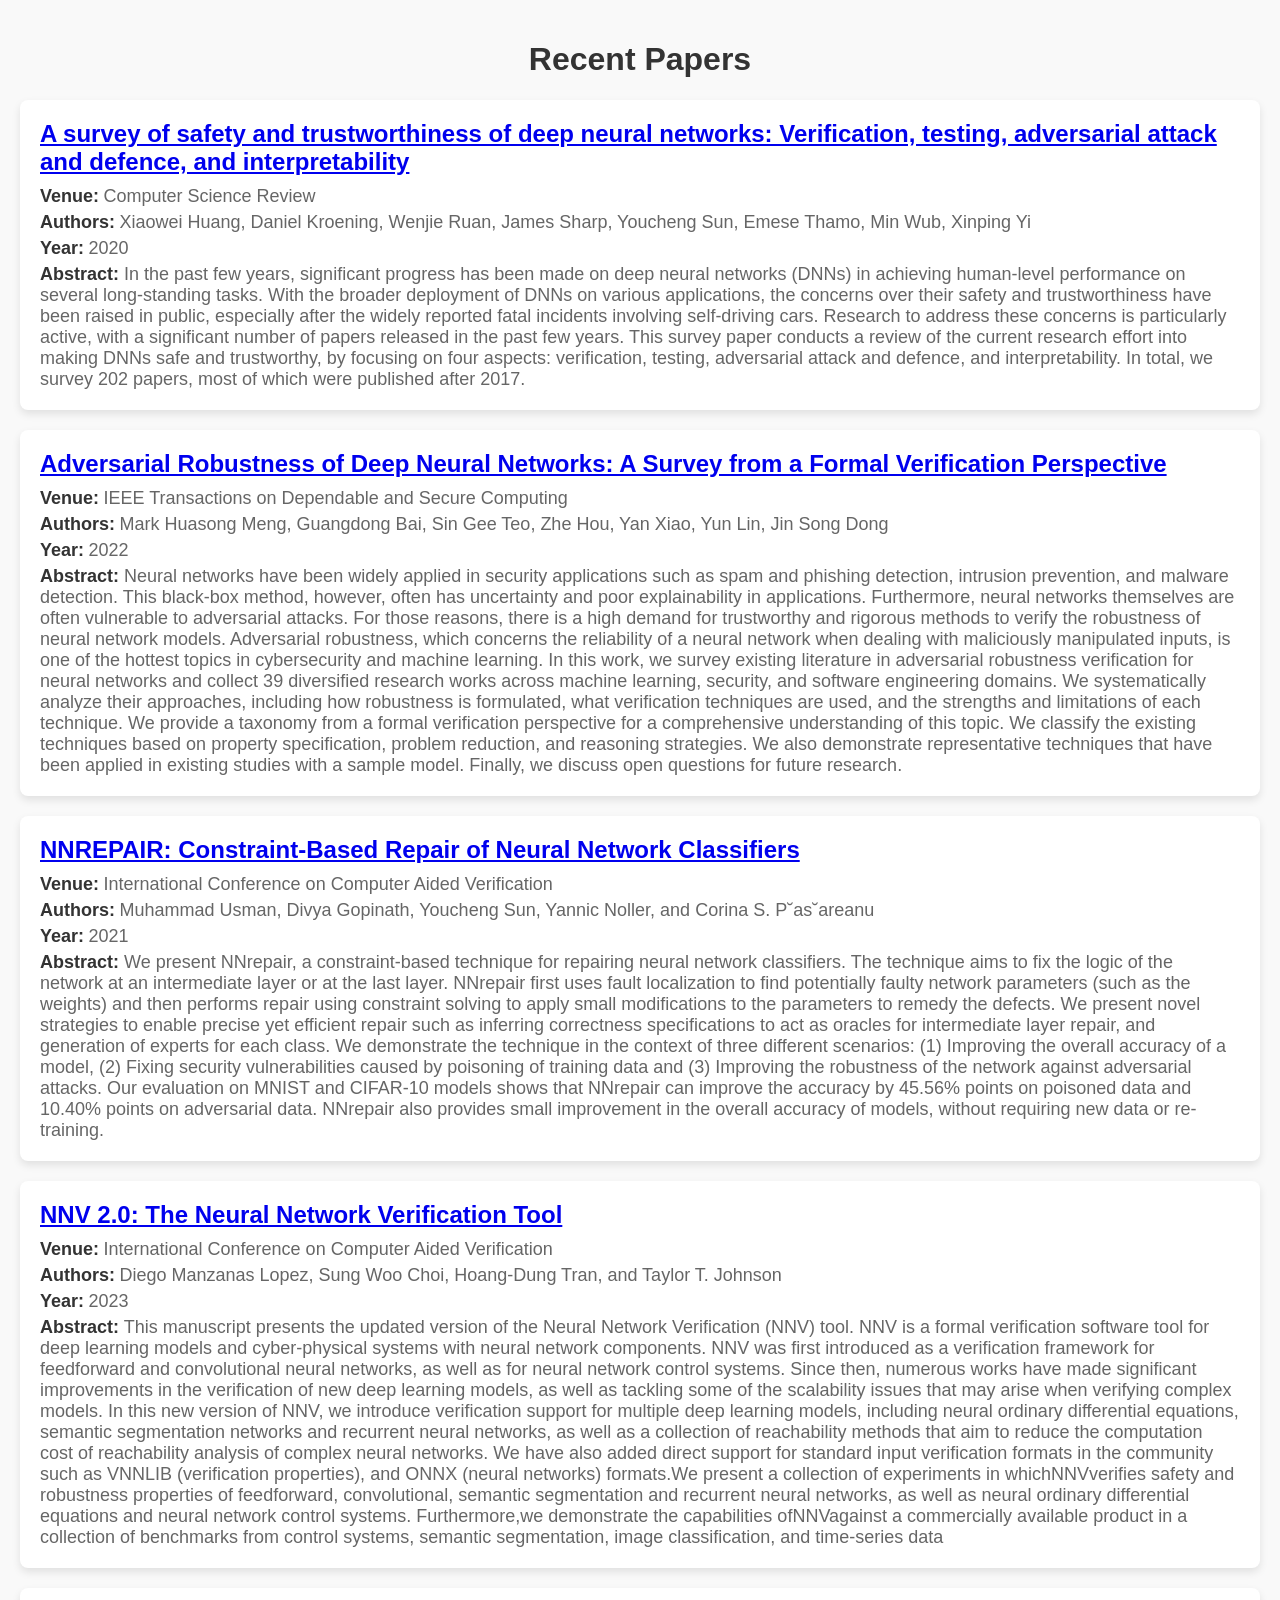
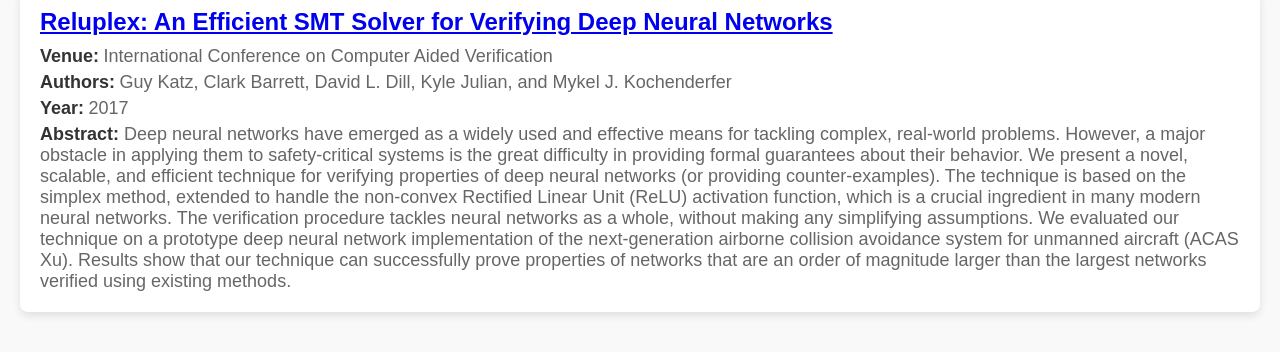
<file: fpv.html>
<!DOCTYPE html>
<html lang="en">
<head>
<meta charset="UTF-8">
<meta name="viewport" content="width=device-width, initial-scale=1.0">
<title>Recent Papers</title>
<style>
    body {
        font-family: Arial, sans-serif;
        margin: 0;
        padding: 20px;
        background-color: #f9f9f9;
    }
    h1 {
        text-align: center;
        color: #333;
    }
    .publication {
        background-color: #fff;
        border-radius: 8px;
        padding: 20px;
        margin-bottom: 20px;
        box-shadow: 0 4px 8px rgba(0,0,0,0.1);
    }
    .publication h2 {
        margin-top: 0;
        margin-bottom: 10px;
        color: #333;
    }
    .publication p {
        margin-top: 5px;
        margin-bottom: 5px;
        color: #666;
        font-size: 16px;
    }
    .publication p strong {
        font-weight: bold;
        color: #333;
        font-size: 18px; /* Adjusted font size for strong elements */
    }
    .publication p span {
        font-size: 18px; /* Adjusted font size for span elements */
    }
    .publication .abstract {
        font-size: 18px; /* Adjusted font size for abstract */
    }
    .publication p:last-child {
        margin-bottom: 0;
    }
</style>
</head>
<body>
<h1>Recent Papers</h1>
<div class="publication">
    <h2><a href="https://www.sciencedirect.com/science/article/pii/S1574013719302527" target="_blank">A survey of safety and trustworthiness of deep neural networks:
        Verification, testing, adversarial attack and defence, and
        interpretability</a></h2>
    <p><strong>Venue:</strong> <span style="font-size: 18px;">Computer Science Review</span></p>
    <p><strong>Authors:</strong> <span style="font-size: 18px;">Xiaowei Huang, Daniel Kroening, Wenjie Ruan, James Sharp, Youcheng Sun,
        Emese Thamo, Min Wub, Xinping Yi</span></p>
    <p><strong>Year:</strong> <span style="font-size: 18px;">2020</span></p>
    <p class="abstract"><strong>Abstract:</strong> In the past few years, significant progress has been made on deep neural networks (DNNs) in achieving
        human-level performance on several long-standing tasks. With the broader deployment of DNNs on
        various applications, the concerns over their safety and trustworthiness have been raised in public,
        especially after the widely reported fatal incidents involving self-driving cars. Research to address these
        concerns is particularly active, with a significant number of papers released in the past few years. This
        survey paper conducts a review of the current research effort into making DNNs safe and trustworthy,
        by focusing on four aspects: verification, testing, adversarial attack and defence, and interpretability.
        In total, we survey 202 papers, most of which were published after 2017.</p>
</div>

<div class="publication">
    <h2><a href="https://ieeexplore.ieee.org/document/9785704" target="_blank">Adversarial Robustness of Deep Neural Networks: A Survey from a Formal Verification Perspective</a></h2>
    <p><strong>Venue:</strong> <span style="font-size: 18px;">IEEE Transactions on Dependable and Secure Computing</span></p>
    <p><strong>Authors:</strong> <span style="font-size: 18px;">Mark Huasong Meng, Guangdong Bai, Sin Gee Teo, Zhe Hou, Yan Xiao, Yun Lin, Jin Song Dong</span></p>
    <p><strong>Year:</strong> <span style="font-size: 18px;">2022</span></p>
    <p class="abstract"><strong>Abstract:</strong> Neural networks have been widely applied in security applications such as spam and phishing detection, intrusion
        prevention, and malware detection. This black-box method, however, often has uncertainty and poor explainability in applications.
        Furthermore, neural networks themselves are often vulnerable to adversarial attacks. For those reasons, there is a high demand for
        trustworthy and rigorous methods to verify the robustness of neural network models. Adversarial robustness, which concerns the
        reliability of a neural network when dealing with maliciously manipulated inputs, is one of the hottest topics in cybersecurity and
        machine learning. In this work, we survey existing literature in adversarial robustness verification for neural networks and collect 39
        diversified research works across machine learning, security, and software engineering domains. We systematically analyze their
        approaches, including how robustness is formulated, what verification techniques are used, and the strengths and limitations of each
        technique. We provide a taxonomy from a formal verification perspective for a comprehensive understanding of this topic. We classify
        the existing techniques based on property specification, problem reduction, and reasoning strategies. We also demonstrate
        representative techniques that have been applied in existing studies with a sample model. Finally, we discuss open questions for future
        research.</p>
</div>


<div class="publication">
    <h2><a href="https://link.springer.com/chapter/10.1007/978-3-030-81685-8_1" target="_blank">NNREPAIR: Constraint-Based Repair
        of Neural Network Classifiers</a></h2>
    <p><strong>Venue:</strong> <span style="font-size: 18px;">International Conference on Computer Aided Verification</span></p>
    <p><strong>Authors:</strong> <span style="font-size: 18px;">Muhammad Usman, Divya Gopinath, Youcheng Sun,
        Yannic Noller, and Corina S. P˘as˘areanu</span></p>
    <p><strong>Year:</strong> <span style="font-size: 18px;">2021</span></p>
    <p class="abstract"><strong>Abstract:</strong> We present NNrepair, a constraint-based technique for
        repairing neural network classifiers. The technique aims to fix the logic
        of the network at an intermediate layer or at the last layer. NNrepair
        first uses fault localization to find potentially faulty network parameters
        (such as the weights) and then performs repair using constraint solving
        to apply small modifications to the parameters to remedy the defects.
        We present novel strategies to enable precise yet efficient repair such
        as inferring correctness specifications to act as oracles for intermediate
        layer repair, and generation of experts for each class. We demonstrate
        the technique in the context of three different scenarios: (1) Improving
        the overall accuracy of a model, (2) Fixing security vulnerabilities
        caused by poisoning of training data and (3) Improving the robustness of
        the network against adversarial attacks. Our evaluation on MNIST and
        CIFAR-10 models shows that NNrepair can improve the accuracy by
        45.56% points on poisoned data and 10.40% points on adversarial data.
        NNrepair also provides small improvement in the overall accuracy of
        models, without requiring new data or re-training.</p>
</div>

<div class="publication">
    <h2><a href="https://link.springer.com/chapter/10.1007/978-3-031-37703-7_19" target="_blank">NNV 2.0: The Neural Network Verification Tool</a></h2>
    <p><strong>Venue:</strong> <span style="font-size: 18px;">International Conference on Computer Aided Verification</span></p>
    <p><strong>Authors:</strong> <span style="font-size: 18px;">Diego Manzanas Lopez, Sung Woo Choi,
        Hoang-Dung Tran, and Taylor T. Johnson</span></p>
    <p><strong>Year:</strong> <span style="font-size: 18px;">2023</span></p>
    <p class="abstract"><strong>Abstract:</strong> This manuscript presents the updated version of the Neural
        Network Verification (NNV) tool. NNV is a formal verification software
        tool for deep learning models and cyber-physical systems with neural network
        components. NNV was first introduced as a verification framework
        for feedforward and convolutional neural networks, as well as for neural
        network control systems. Since then, numerous works have made significant
        improvements in the verification of new deep learning models, as
        well as tackling some of the scalability issues that may arise when verifying
        complex models. In this new version of NNV, we introduce verification
        support for multiple deep learning models, including neural ordinary
        differential equations, semantic segmentation networks and recurrent neural
        networks, as well as a collection of reachability methods that aim to
        reduce the computation cost of reachability analysis of complex neural networks.
        We have also added direct support for standard input verification
        formats in the community such as VNNLIB (verification properties), and
        ONNX (neural networks) formats.We present a collection of experiments
        in whichNNVverifies safety and robustness properties of feedforward, convolutional,
        semantic segmentation and recurrent neural networks, as well
        as neural ordinary differential equations and neural network control systems.
        Furthermore,we demonstrate the capabilities ofNNVagainst a commercially
        available product in a collection of benchmarks from control systems,
        semantic segmentation, image classification, and time-series data</p>
</div>

<div class="publication">
    <h2><a href="https://link.springer.com/chapter/10.1007/978-3-319-63387-9_5" target="_blank">Reluplex: An Efficient SMT Solver for Verifying Deep Neural Networks</a></h2>
    <p><strong>Venue:</strong> <span style="font-size: 18px;">International Conference on Computer Aided Verification</span></p>
    <p><strong>Authors:</strong> <span style="font-size: 18px;">Guy Katz, Clark Barrett, David L. Dill,
        Kyle Julian, and Mykel J. Kochenderfer</span></p>
    <p><strong>Year:</strong> <span style="font-size: 18px;">2017</span></p>
    <p class="abstract"><strong>Abstract:</strong> Deep neural networks have emerged as a widely used and
        effective means for tackling complex, real-world problems. However, a
        major obstacle in applying them to safety-critical systems is the great difficulty
        in providing formal guarantees about their behavior. We present
        a novel, scalable, and efficient technique for verifying properties of deep
        neural networks (or providing counter-examples). The technique is based
        on the simplex method, extended to handle the non-convex Rectified
        Linear Unit (ReLU) activation function, which is a crucial ingredient
        in many modern neural networks. The verification procedure tackles
        neural networks as a whole, without making any simplifying assumptions.
        We evaluated our technique on a prototype deep neural network
        implementation of the next-generation airborne collision avoidance system
        for unmanned aircraft (ACAS Xu). Results show that our technique
        can successfully prove properties of networks that are an order of magnitude
        larger than the largest networks verified using existing methods.</p>
</div>


<!-- <div class="publication">
    <h2><a href="paper_link_1.pdf" target="_blank">Example Publication Title</a></h2>
    <p><strong>Venue:</strong> Conference/Journal Name</p>
    <p><strong>Authors:</strong> Author Three, Author Four</p>
    <p><strong>Year:</strong> 2022</p>
    <p><strong>Abstract:</strong> Duis aute irure dolor in reprehenderit in voluptate velit esse cillum dolore eu fugiat nulla pariatur. Excepteur sint occaecat cupidatat non proident, sunt in culpa qui officia deserunt mollit anim id est laborum.</p>
</div> -->

<!-- <div class="publication">
    <h2><a href="paper_link_1.pdf" target="_blank">Example Publication Title</a></h2>
    <p><strong>Venue:</strong> Conference/Journal Name</p>
    <p><strong>Authors:</strong> Author Three, Author Four</p>
    <p><strong>Year:</strong> 2022</p>
    <p><strong>Abstract:</strong> Duis aute irure dolor in reprehenderit in voluptate velit esse cillum dolore eu fugiat nulla pariatur. Excepteur sint occaecat cupidatat non proident, sunt in culpa qui officia deserunt mollit anim id est laborum.</p>
</div> -->


</body>
</html>
</file>
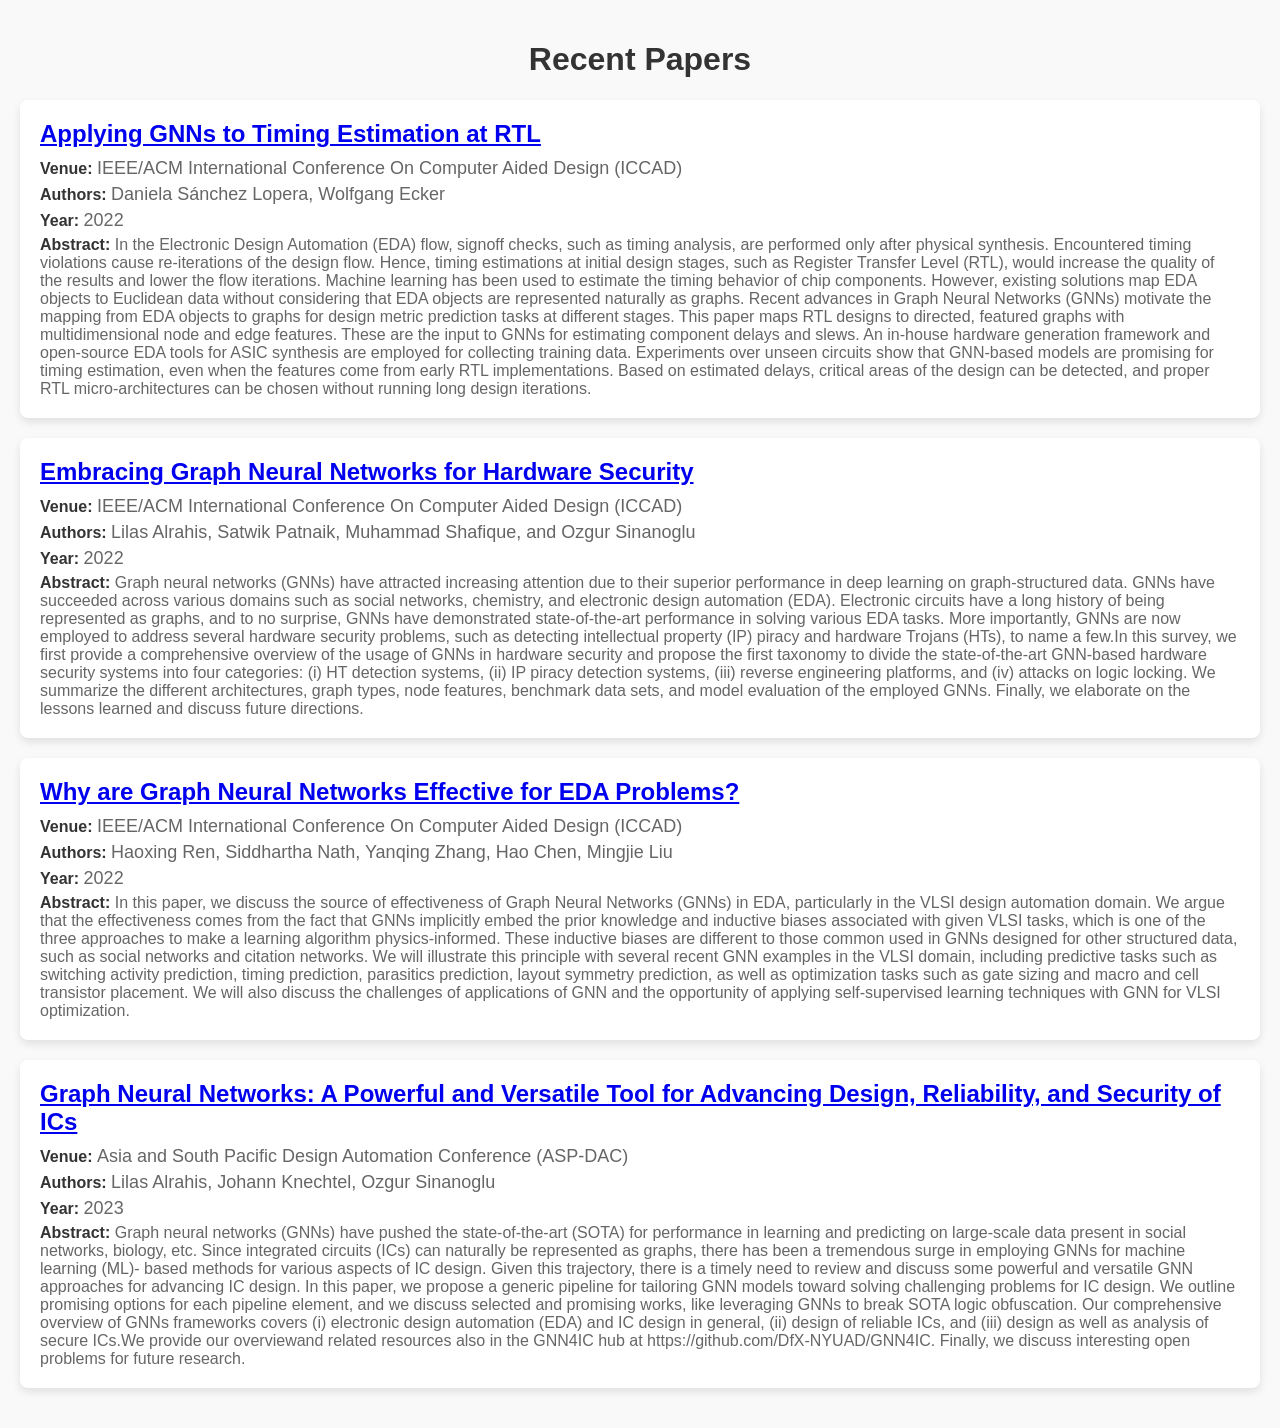
<file: GNNeda.html>
<!DOCTYPE html>
<html lang="en">
<head>
<meta charset="UTF-8">
<meta name="viewport" content="width=device-width, initial-scale=1.0">
<title>Publication Records</title>
<style>
    body {
        font-family: Arial, sans-serif;
        margin: 0;
        padding: 20px;
        background-color: #f9f9f9;
    }
    h1 {
        text-align: center;
        color: #333;
    }
    .publication {
        background-color: #fff;
        border-radius: 8px;
        padding: 20px;
        margin-bottom: 20px;
        box-shadow: 0 4px 8px rgba(0,0,0,0.1);
    }
    .publication h2 {
        margin-top: 0;
        margin-bottom: 10px;
        color: #333;
    }
    .publication p {
        margin-top: 5px;
        margin-bottom: 5px;
        color: #666;
    }
    .publication p strong {
        font-weight: bold;
        color: #333;
    }
    .publication p:last-child {
        margin-bottom: 0;
    }
</style>
</head>
<body>
<h1>Recent Papers</h1>

<div class="publication">
    <h2><a href="https://ieeexplore.ieee.org/document/10069111" target="_blank">Applying GNNs to Timing Estimation at RTL</a></h2>
    <p><strong>Venue:</strong> <span style="font-size: 18px;">IEEE/ACM International Conference On Computer Aided Design (ICCAD)</span></p>
    <p><strong>Authors:</strong> <span style="font-size: 18px;">Daniela Sánchez Lopera, Wolfgang Ecker</span></p>
    <p><strong>Year:</strong> <span style="font-size: 18px;">2022</span></p>
    <p class="abstract"><strong>Abstract:</strong> In the Electronic Design Automation (EDA) flow, signoff checks,
        such as timing analysis, are performed only after physical synthesis.
        Encountered timing violations cause re-iterations of the design flow.
        Hence, timing estimations at initial design stages, such as Register
        Transfer Level (RTL), would increase the quality of the results and
        lower the flow iterations. Machine learning has been used to estimate
        the timing behavior of chip components. However, existing
        solutions map EDA objects to Euclidean data without considering
        that EDA objects are represented naturally as graphs. Recent advances
        in Graph Neural Networks (GNNs) motivate the mapping
        from EDA objects to graphs for design metric prediction tasks at
        different stages. This paper maps RTL designs to directed, featured
        graphs with multidimensional node and edge features. These are
        the input to GNNs for estimating component delays and slews. An
        in-house hardware generation framework and open-source EDA
        tools for ASIC synthesis are employed for collecting training data.
        Experiments over unseen circuits show that GNN-based models are
        promising for timing estimation, even when the features come from
        early RTL implementations. Based on estimated delays, critical areas
        of the design can be detected, and proper RTL micro-architectures
        can be chosen without running long design iterations.</p>
</div>

<div class="publication">
    <h2><a href="https://ieeexplore.ieee.org/document/10069375" target="_blank">Embracing Graph Neural Networks for Hardware Security</a></h2>
    <p><strong>Venue:</strong> <span style="font-size: 18px;">IEEE/ACM International Conference On Computer Aided Design (ICCAD)</span></p>
    <p><strong>Authors:</strong> <span style="font-size: 18px;">Lilas Alrahis, Satwik Patnaik, Muhammad Shafique, and Ozgur Sinanoglu</span></p>
    <p><strong>Year:</strong> <span style="font-size: 18px;">2022</span></p>
    <p class="abstract"><strong>Abstract:</strong> Graph neural networks (GNNs) have attracted increasing attention due to their superior performance in deep learning on graph-structured data. GNNs have succeeded across various domains such as social networks, chemistry, and electronic design automation (EDA). Electronic circuits have a long history of being represented as graphs, and to no surprise, GNNs have demonstrated state-of-the-art performance in solving various EDA tasks. More importantly, GNNs are now employed to address several hardware security problems, such as detecting intellectual property (IP) piracy and hardware Trojans (HTs), to name a few.In this survey, we first provide a comprehensive overview of the usage of GNNs in hardware security and propose the first taxonomy to divide the state-of-the-art GNN-based hardware security systems into four categories: (i) HT detection systems, (ii) IP piracy detection systems, (iii) reverse engineering platforms, and (iv) attacks on logic locking. We summarize the different architectures, graph types, node features, benchmark data sets, and model evaluation of the employed GNNs. Finally, we elaborate on the lessons learned and discuss future directions.</p>
</div>


<div class="publication">
    <h2><a href="https://ieeexplore.ieee.org/document/10069851" target="_blank">Why are Graph Neural Networks Effective for EDA Problems?</a></h2>
    <p><strong>Venue:</strong> <span style="font-size: 18px;">IEEE/ACM International Conference On Computer Aided Design (ICCAD)</span></p>
    <p><strong>Authors:</strong> <span style="font-size: 18px;">Haoxing Ren, Siddhartha Nath, Yanqing Zhang, Hao Chen, Mingjie Liu</span></p>
    <p><strong>Year:</strong> <span style="font-size: 18px;">2022</span></p>
    <p class="abstract"><strong>Abstract:</strong> In this paper, we discuss the source of effectiveness of Graph Neural Networks (GNNs) in EDA, particularly in the VLSI design automation domain. We argue that the effectiveness comes from the fact that GNNs implicitly embed the prior knowledge and inductive biases associated with given VLSI tasks, which is one of the three approaches to make a learning algorithm physics-informed. These inductive biases are different to those common used in GNNs designed for other structured data, such as social networks and citation networks. We will illustrate this principle with several recent GNN examples in the VLSI domain, including predictive tasks such as switching activity prediction, timing prediction, parasitics prediction, layout symmetry prediction, as well as optimization tasks such as gate sizing and macro and cell transistor placement. We will also discuss the challenges of applications of GNN and the opportunity of applying self-supervised learning techniques with GNN for VLSI optimization.</p>
</div>

<div class="publication">
    <h2><a href="https://ieeexplore.ieee.org/document/10044847" target="_blank">Graph Neural Networks: A Powerful and Versatile Tool for
        Advancing Design, Reliability, and Security of ICs</a></h2>
    <p><strong>Venue:</strong> <span style="font-size: 18px;">Asia and South Pacific Design Automation Conference (ASP-DAC)</span></p>
    <p><strong>Authors:</strong> <span style="font-size: 18px;">Lilas Alrahis, Johann Knechtel, Ozgur Sinanoglu</span></p>
    <p><strong>Year:</strong> <span style="font-size: 18px;">2023</span></p>
    <p class="abstract"><strong>Abstract:</strong> Graph neural networks (GNNs) have pushed the state-of-the-art
        (SOTA) for performance in learning and predicting on large-scale
        data present in social networks, biology, etc. Since integrated circuits
        (ICs) can naturally be represented as graphs, there has been a
        tremendous surge in employing GNNs for machine learning (ML)-
        based methods for various aspects of IC design. Given this trajectory,
        there is a timely need to review and discuss some powerful and
        versatile GNN approaches for advancing IC design.
        In this paper, we propose a generic pipeline for tailoring GNN
        models toward solving challenging problems for IC design. We outline
        promising options for each pipeline element, and we discuss
        selected and promising works, like leveraging GNNs to break SOTA
        logic obfuscation. Our comprehensive overview of GNNs frameworks
        covers (i) electronic design automation (EDA) and IC design
        in general, (ii) design of reliable ICs, and (iii) design as well as analysis
        of secure ICs.We provide our overviewand related resources also
        in the GNN4IC hub at https://github.com/DfX-NYUAD/GNN4IC.
        Finally, we discuss interesting open problems for future research.</p>
</div>

<!-- <div class="publication">
    <h2><a href="https://ieeexplore.ieee.org/document/10069111" target="_blank">Applying GNNs to Timing Estimation at RTL</a></h2>
    <p><strong>Venue:</strong> <span style="font-size: 18px;">IEEE/ACM International Conference On Computer Aided Design (ICCAD)</span></p>
    <p><strong>Authors:</strong> <span style="font-size: 18px;">Daniela Sánchez Lopera, Wolfgang Ecker</span></p>
    <p><strong>Year:</strong> <span style="font-size: 18px;">2022</span></p>
    <p class="abstract"><strong>Abstract:</strong> In the Electronic Design Automation (EDA) flow, signoff checks,
        such as timing analysis, are performed only after physical synthesis.
        Encountered timing violations cause re-iterations of the design flow.
        Hence, timing estimations at initial design stages, such as Register
        Transfer Level (RTL), would increase the quality of the results and
        lower the flow iterations. Machine learning has been used to estimate
        the timing behavior of chip components. However, existing
        solutions map EDA objects to Euclidean data without considering
        that EDA objects are represented naturally as graphs. Recent advances
        in Graph Neural Networks (GNNs) motivate the mapping
        from EDA objects to graphs for design metric prediction tasks at
        different stages. This paper maps RTL designs to directed, featured
        graphs with multidimensional node and edge features. These are
        the input to GNNs for estimating component delays and slews. An
        in-house hardware generation framework and open-source EDA
        tools for ASIC synthesis are employed for collecting training data.
        Experiments over unseen circuits show that GNN-based models are
        promising for timing estimation, even when the features come from
        early RTL implementations. Based on estimated delays, critical areas
        of the design can be detected, and proper RTL micro-architectures
        can be chosen without running long design iterations.</p>
</div>

<div class="publication">
    <h2><a href="https://ieeexplore.ieee.org/document/10069111" target="_blank">Applying GNNs to Timing Estimation at RTL</a></h2>
    <p><strong>Venue:</strong> <span style="font-size: 18px;">IEEE/ACM International Conference On Computer Aided Design (ICCAD)</span></p>
    <p><strong>Authors:</strong> <span style="font-size: 18px;">Daniela Sánchez Lopera, Wolfgang Ecker</span></p>
    <p><strong>Year:</strong> <span style="font-size: 18px;">2022</span></p>
    <p class="abstract"><strong>Abstract:</strong> In the Electronic Design Automation (EDA) flow, signoff checks,
        such as timing analysis, are performed only after physical synthesis.
        Encountered timing violations cause re-iterations of the design flow.
        Hence, timing estimations at initial design stages, such as Register
        Transfer Level (RTL), would increase the quality of the results and
        lower the flow iterations. Machine learning has been used to estimate
        the timing behavior of chip components. However, existing
        solutions map EDA objects to Euclidean data without considering
        that EDA objects are represented naturally as graphs. Recent advances
        in Graph Neural Networks (GNNs) motivate the mapping
        from EDA objects to graphs for design metric prediction tasks at
        different stages. This paper maps RTL designs to directed, featured
        graphs with multidimensional node and edge features. These are
        the input to GNNs for estimating component delays and slews. An
        in-house hardware generation framework and open-source EDA
        tools for ASIC synthesis are employed for collecting training data.
        Experiments over unseen circuits show that GNN-based models are
        promising for timing estimation, even when the features come from
        early RTL implementations. Based on estimated delays, critical areas
        of the design can be detected, and proper RTL micro-architectures
        can be chosen without running long design iterations.</p>
</div> -->


<!-- Add more publication records as needed -->

</body>
</html>
</file>
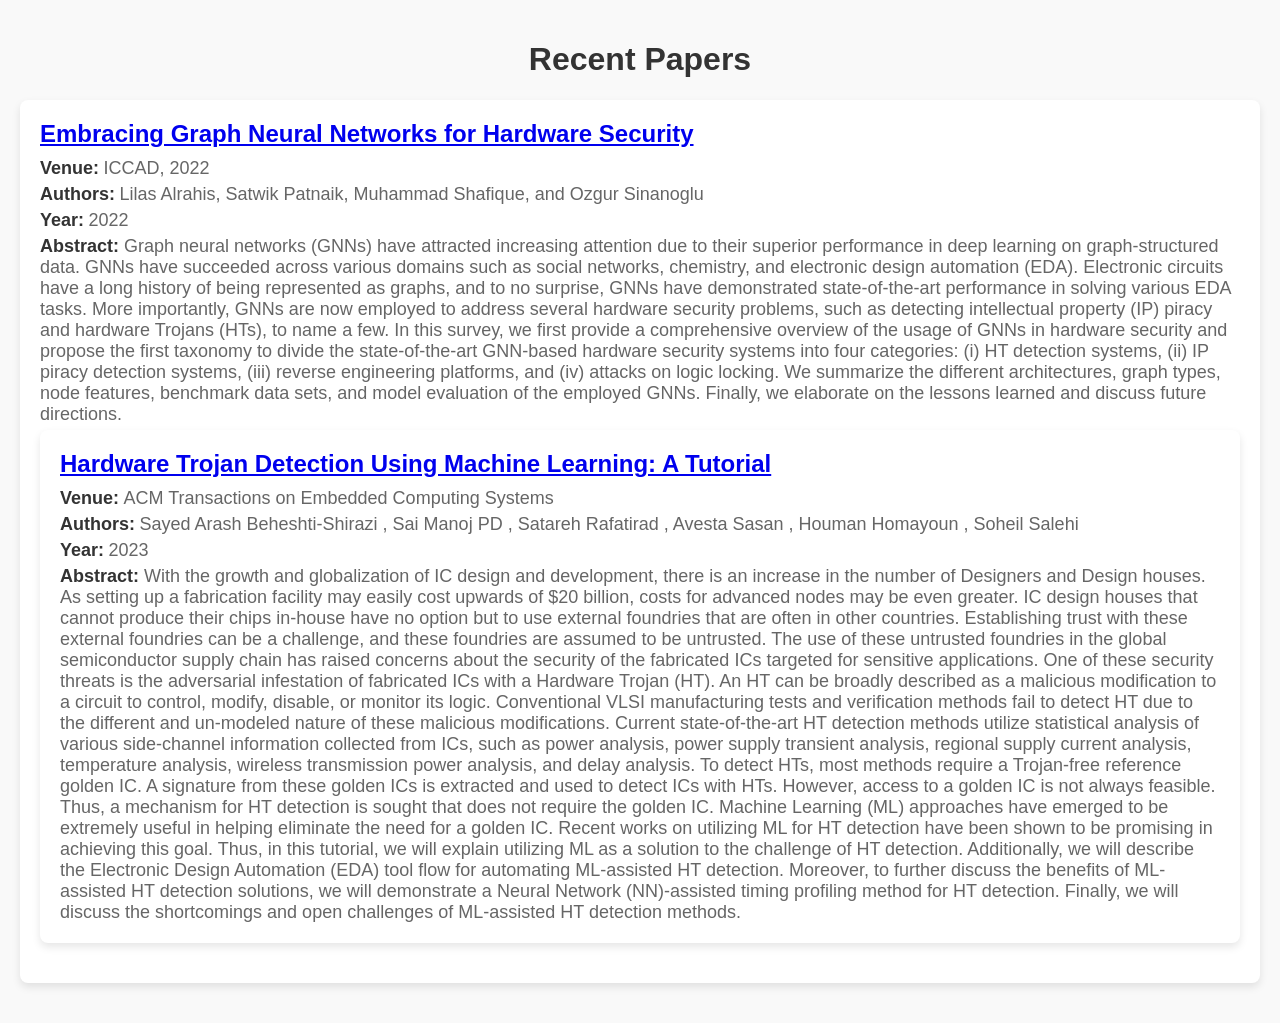
<file: hardsec.html>
<!DOCTYPE html>
<html lang="en">
<head>
<meta charset="UTF-8">
<meta name="viewport" content="width=device-width, initial-scale=1.0">
<title>Recent Papers</title>
<style>
    body {
        font-family: Arial, sans-serif;
        margin: 0;
        padding: 20px;
        background-color: #f9f9f9;
    }
    h1 {
        text-align: center;
        color: #333;
    }
    .publication {
        background-color: #fff;
        border-radius: 8px;
        padding: 20px;
        margin-bottom: 20px;
        box-shadow: 0 4px 8px rgba(0,0,0,0.1);
    }
    .publication h2 {
        margin-top: 0;
        margin-bottom: 10px;
        color: #333;
    }
    .publication p {
        margin-top: 5px;
        margin-bottom: 5px;
        color: #666;
        font-size: 16px;
    }
    .publication p strong {
        font-weight: bold;
        color: #333;
        font-size: 18px; /* Adjusted font size for strong elements */
    }
    .publication p span {
        font-size: 18px; /* Adjusted font size for span elements */
    }
    .publication .abstract {
        font-size: 18px; /* Adjusted font size for abstract */
    }
    .publication p:last-child {
        margin-bottom: 0;
    }
</style>
</head>
<body>
<h1>Recent Papers</h1>
<div class="publication">
    <h2><a href="https://dl.acm.org/doi/abs/10.1145/3508352.3561096" target="_blank">Embracing Graph Neural Networks for Hardware Security</a></h2>
    <p><strong>Venue:</strong> <span style="font-size: 18px;">ICCAD, 2022</span></p>
    <p><strong>Authors:</strong> <span style="font-size: 18px;">Lilas Alrahis, Satwik Patnaik, Muhammad Shafique, and Ozgur Sinanoglu</span></p>
    <p><strong>Year:</strong> <span style="font-size: 18px;">2022</span></p>
    <p class="abstract"><strong>Abstract:</strong> Graph neural networks (GNNs) have attracted increasing attention due to their superior performance in deep learning on graph-structured data. GNNs have succeeded across various domains such as social networks, chemistry, and electronic design automation (EDA). Electronic circuits have a long history of being represented as graphs, and to no surprise, GNNs have demonstrated state-of-the-art performance in solving various EDA tasks. More importantly, GNNs are now employed to address several hardware security problems, such as detecting intellectual property (IP) piracy and hardware Trojans (HTs), to name a few. In this survey, we first provide a comprehensive overview of the usage of GNNs in hardware security and propose the first taxonomy to divide the state-of-the-art GNN-based hardware security systems into four categories: (i) HT detection systems, (ii) IP piracy detection systems, (iii) reverse engineering platforms, and (iv) attacks on logic locking. We summarize the different architectures, graph types, node features, benchmark data sets, and model evaluation of the employed GNNs. Finally, we elaborate on the lessons learned and discuss future directions.</p>

    <div class="publication">
        <h2><a href="https://dl.acm.org/doi/10.1145/3579823" target="_blank">Hardware Trojan Detection Using Machine Learning: A Tutorial</a></h2>
        <p><strong>Venue:</strong> <span style="font-size: 18px;">ACM Transactions on Embedded Computing Systems</span></p>
        <p><strong>Authors:</strong> <span style="font-size: 18px;">Sayed Arash Beheshti-Shirazi , Sai Manoj PD , Satareh Rafatirad , Avesta Sasan , Houman Homayoun , Soheil Salehi</span></p>
        <p><strong>Year:</strong> <span style="font-size: 18px;">2023</span></p>
        <p class="abstract"><strong>Abstract:</strong> With the growth and globalization of IC design and development, there is an increase in the number of Designers
            and Design houses. As setting up a fabrication facility may easily cost upwards of $20 billion, costs
            for advanced nodes may be even greater. IC design houses that cannot produce their chips in-house have no
            option but to use external foundries that are often in other countries. Establishing trust with these external
            foundries can be a challenge, and these foundries are assumed to be untrusted. The use of these untrusted
            foundries in the global semiconductor supply chain has raised concerns about the security of the fabricated
            ICs targeted for sensitive applications. One of these security threats is the adversarial infestation of fabricated
            ICs with a Hardware Trojan (HT). An HT can be broadly described as a malicious modification to a
            circuit to control, modify, disable, or monitor its logic. Conventional VLSI manufacturing tests and verification
            methods fail to detect HT due to the different and un-modeled nature of these malicious modifications.
            Current state-of-the-art HT detection methods utilize statistical analysis of various side-channel information
            collected from ICs, such as power analysis, power supply transient analysis, regional supply current analysis,
            temperature analysis, wireless transmission power analysis, and delay analysis. To detect HTs, most methods
            require a Trojan-free reference golden IC. A signature from these golden ICs is extracted and used to detect
            ICs with HTs. However, access to a golden IC is not always feasible. Thus, a mechanism for HT detection
            is sought that does not require the golden IC. Machine Learning (ML) approaches have emerged to be extremely
            useful in helping eliminate the need for a golden IC. Recent works on utilizing ML for HT detection
            have been shown to be promising in achieving this goal. Thus, in this tutorial, we will explain utilizing ML as
            a solution to the challenge of HT detection. Additionally, we will describe the Electronic Design Automation
            (EDA) tool flow for automating ML-assisted HT detection. Moreover, to further discuss the benefits of
            ML-assisted HT detection solutions, we will demonstrate a Neural Network (NN)-assisted timing profiling
            method for HT detection. Finally, we will discuss the shortcomings and open challenges of ML-assisted
            HT detection methods.</p>


    </body>
    </html>
</file>
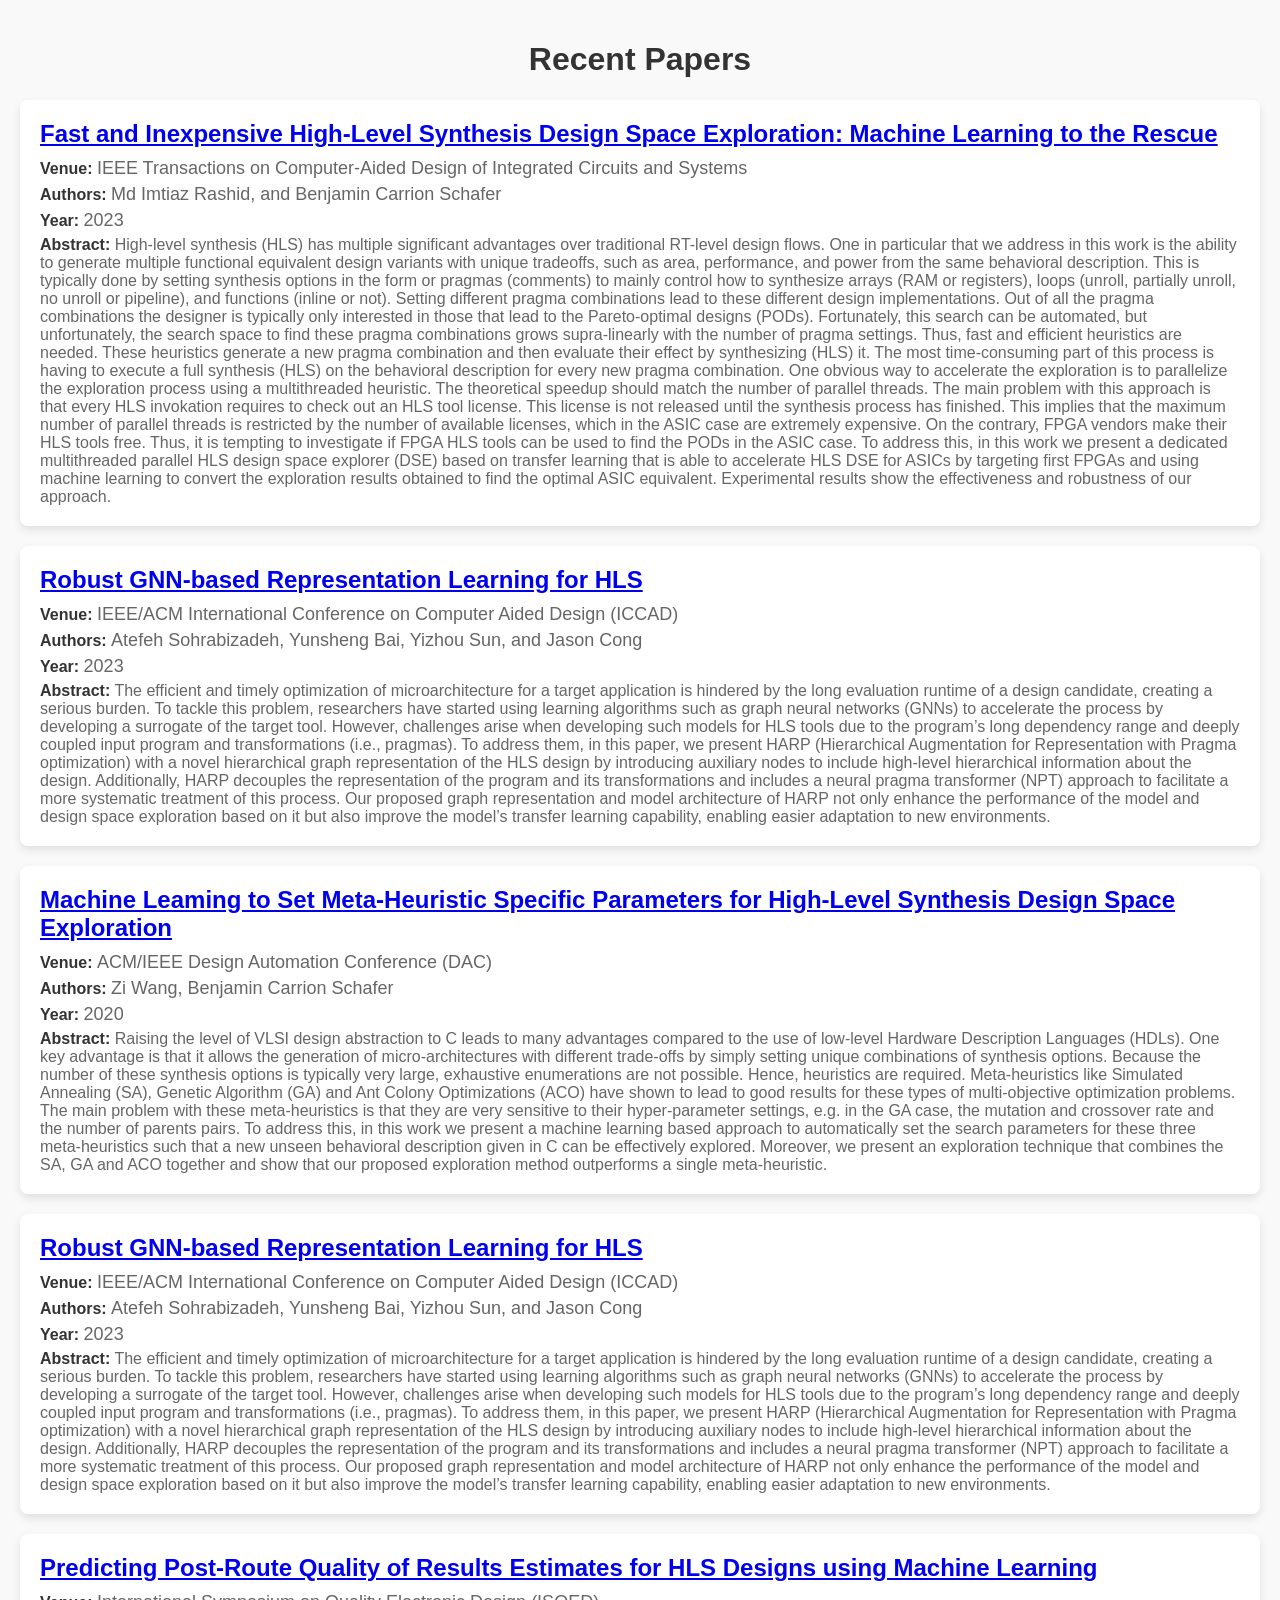
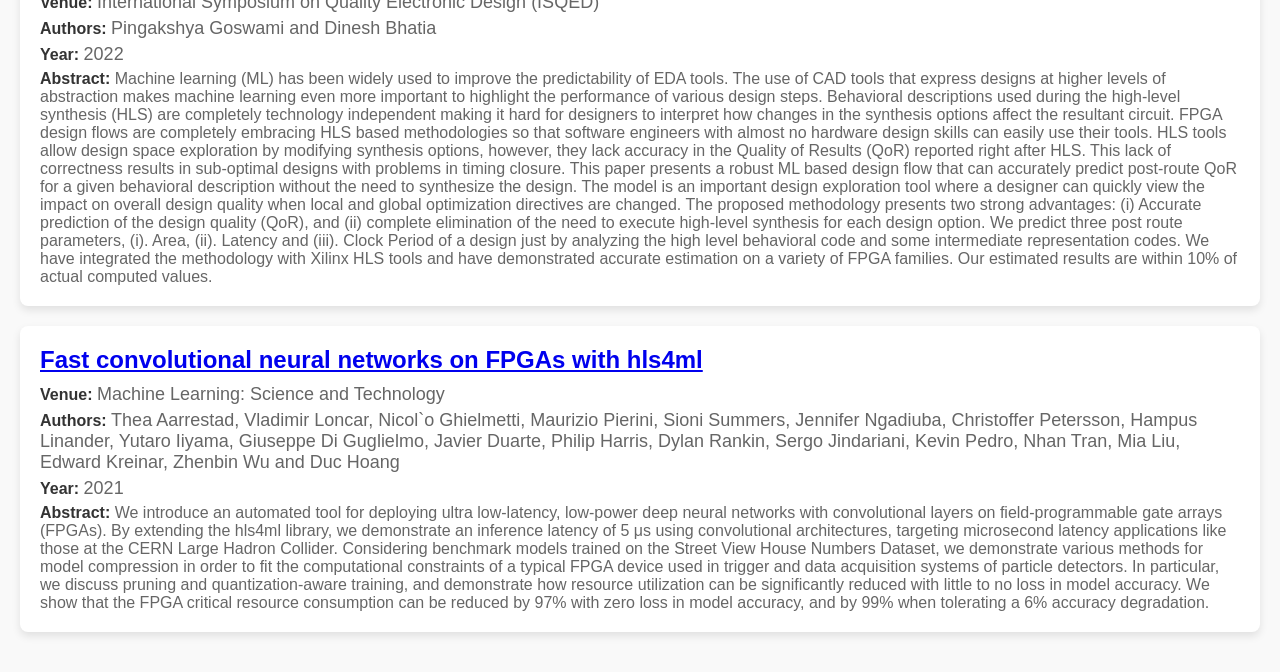
<file: hls.html>
<!DOCTYPE html>
<html lang="en">
<head>
<meta charset="UTF-8">
<meta name="viewport" content="width=device-width, initial-scale=1.0">
<title>Recent Papers</title>
<style>
    body {
        font-family: Arial, sans-serif;
        margin: 0;
        padding: 20px;
        background-color: #f9f9f9;
    }
    h1 {
        text-align: center;
        color: #333;
    }
    .publication {
        background-color: #fff;
        border-radius: 8px;
        padding: 20px;
        margin-bottom: 20px;
        box-shadow: 0 4px 8px rgba(0,0,0,0.1);
    }
    .publication h2 {
        margin-top: 0;
        margin-bottom: 10px;
        color: #333;
    }
    .publication p {
        margin-top: 5px;
        margin-bottom: 5px;
        color: #666;
    }
    .publication p strong {
        font-weight: bold;
        color: #333;
    }
    .publication p:last-child {
        margin-bottom: 0;
    }
    .publication span {
        font-size: 18px;
    }
    .publication .abstract {
        font-size: 16px;
    }
</style>
</head>
<body>
<h1>Recent Papers</h1>
<div class="publication">
    <h2><a href="https://ieeexplore.ieee.org/document/10073615" target="_blank">Fast and Inexpensive High-Level Synthesis Design
        Space Exploration: Machine Learning to the Rescue</a></h2>
    <p><strong>Venue:</strong> <span>IEEE Transactions on Computer-Aided Design of Integrated Circuits and Systems</span></p>
    <p><strong>Authors:</strong> <span>Md Imtiaz Rashid, and Benjamin Carrion Schafer</span></p>
    <p><strong>Year:</strong> <span>2023</span></p>
    <p class="abstract"><strong>Abstract:</strong> High-level synthesis (HLS) has multiple significant
        advantages over traditional RT-level design flows. One in particular
        that we address in this work is the ability to generate multiple
        functional equivalent design variants with unique tradeoffs, such
        as area, performance, and power from the same behavioral
        description. This is typically done by setting synthesis options in
        the form or pragmas (comments) to mainly control how to synthesize
        arrays (RAM or registers), loops (unroll, partially unroll, no
        unroll or pipeline), and functions (inline or not). Setting different
        pragma combinations lead to these different design implementations.
        Out of all the pragma combinations the designer is typically
        only interested in those that lead to the Pareto-optimal designs
        (PODs). Fortunately, this search can be automated, but unfortunately,
        the search space to find these pragma combinations
        grows supra-linearly with the number of pragma settings. Thus,
        fast and efficient heuristics are needed. These heuristics generate
        a new pragma combination and then evaluate their effect
        by synthesizing (HLS) it. The most time-consuming part of this
        process is having to execute a full synthesis (HLS) on the behavioral
        description for every new pragma combination. One obvious
        way to accelerate the exploration is to parallelize the exploration
        process using a multithreaded heuristic. The theoretical speedup
        should match the number of parallel threads. The main problem
        with this approach is that every HLS invokation requires to check
        out an HLS tool license. This license is not released until the
        synthesis process has finished. This implies that the maximum
        number of parallel threads is restricted by the number of available
        licenses, which in the ASIC case are extremely expensive.
        On the contrary, FPGA vendors make their HLS tools free. Thus,
        it is tempting to investigate if FPGA HLS tools can be used to
        find the PODs in the ASIC case. To address this, in this work
        we present a dedicated multithreaded parallel HLS design space
        explorer (DSE) based on transfer learning that is able to accelerate
        HLS DSE for ASICs by targeting first FPGAs and using
        machine learning to convert the exploration results obtained to
        find the optimal ASIC equivalent. Experimental results show the
        effectiveness and robustness of our approach.</p>
</div>

<div class="publication">
    <h2><a href="https://ieeexplore.ieee.org/document/10323853" target="_blank">Robust GNN-based Representation Learning for HLS</a></h2>
    <p><strong>Venue:</strong> <span>IEEE/ACM International Conference on Computer Aided Design (ICCAD)</span></p>
    <p><strong>Authors:</strong> <span>Atefeh Sohrabizadeh, Yunsheng Bai, Yizhou Sun, and Jason Cong</span></p>
    <p><strong>Year:</strong> <span>2023</span></p>
    <p class="abstract"><strong>Abstract:</strong> The efficient and timely optimization of microarchitecture
        for a target application is hindered by the long evaluation runtime of
        a design candidate, creating a serious burden. To tackle this problem,
        researchers have started using learning algorithms such as graph neural
        networks (GNNs) to accelerate the process by developing a surrogate of
        the target tool. However, challenges arise when developing such models
        for HLS tools due to the program’s long dependency range and deeply
        coupled input program and transformations (i.e., pragmas). To address
        them, in this paper, we present HARP (Hierarchical Augmentation
        for Representation with Pragma optimization) with a novel hierarchical
        graph representation of the HLS design by introducing auxiliary
        nodes to include high-level hierarchical information about the design.
        Additionally, HARP decouples the representation of the program and
        its transformations and includes a neural pragma transformer (NPT)
        approach to facilitate a more systematic treatment of this process. Our
        proposed graph representation and model architecture of HARP not
        only enhance the performance of the model and design space exploration
        based on it but also improve the model’s transfer learning capability,
        enabling easier adaptation to new environments.</p>
</div>

<div class="publication">
    <h2><a href="https://ieeexplore.ieee.org/document/9218674" target="_blank">Machine Leaming to Set Meta-Heuristic Specific Parameters for High-Level Synthesis Design Space Exploration</a></h2>
    <p><strong>Venue:</strong> <span>ACM/IEEE Design Automation Conference (DAC)</span></p>
    <p><strong>Authors:</strong> <span>Zi Wang, Benjamin Carrion Schafer</span></p>
    <p><strong>Year:</strong> <span>2020</span></p>
    <p class="abstract"><strong>Abstract:</strong> Raising the level of VLSI design abstraction to C leads to many advantages compared to the use of low-level Hardware Description Languages (HDLs). One key advantage is that it allows the generation of micro-architectures with different trade-offs by simply setting unique combinations of synthesis options. Because the number of these synthesis options is typically very large, exhaustive enumerations are not possible. Hence, heuristics are required. Meta-heuristics like Simulated Annealing (SA), Genetic Algorithm (GA) and Ant Colony Optimizations (ACO) have shown to lead to good results for these types of multi-objective optimization problems. The main problem with these meta-heuristics is that they are very sensitive to their hyper-parameter settings, e.g. in the GA case, the mutation and crossover rate and the number of parents pairs. To address this, in this work we present a machine learning based approach to automatically set the search parameters for these three meta-heuristics such that a new unseen behavioral description given in C can be effectively explored. Moreover, we present an exploration technique that combines the SA, GA and ACO together and show that our proposed exploration method outperforms a single meta-heuristic.</p>
</div>

<div class="publication">
    <h2><a href="https://ieeexplore.ieee.org/document/10323853" target="_blank">Robust GNN-based Representation Learning for HLS</a></h2>
    <p><strong>Venue:</strong> <span>IEEE/ACM International Conference on Computer Aided Design (ICCAD)</span></p>
    <p><strong>Authors:</strong> <span>Atefeh Sohrabizadeh, Yunsheng Bai, Yizhou Sun, and Jason Cong</span></p>
    <p><strong>Year:</strong> <span>2023</span></p>
    <p class="abstract"><strong>Abstract:</strong> The efficient and timely optimization of microarchitecture
        for a target application is hindered by the long evaluation runtime of
        a design candidate, creating a serious burden. To tackle this problem,
        researchers have started using learning algorithms such as graph neural
        networks (GNNs) to accelerate the process by developing a surrogate of
        the target tool. However, challenges arise when developing such models
        for HLS tools due to the program’s long dependency range and deeply
        coupled input program and transformations (i.e., pragmas). To address
        them, in this paper, we present HARP (Hierarchical Augmentation
        for Representation with Pragma optimization) with a novel hierarchical
        graph representation of the HLS design by introducing auxiliary
        nodes to include high-level hierarchical information about the design.
        Additionally, HARP decouples the representation of the program and
        its transformations and includes a neural pragma transformer (NPT)
        approach to facilitate a more systematic treatment of this process. Our
        proposed graph representation and model architecture of HARP not
        only enhance the performance of the model and design space exploration
        based on it but also improve the model’s transfer learning capability,
        enabling easier adaptation to new environments.</p>
</div>

<div class="publication">
    <h2><a href="https://ieeexplore.ieee.org/document/9806201" target="_blank">Predicting Post-Route Quality of Results Estimates for
HLS Designs using Machine Learning</a></h2>
    <p><strong>Venue:</strong> <span>International Symposium on Quality Electronic Design (ISQED)</span></p>
    <p><strong>Authors:</strong> <span>Pingakshya Goswami and Dinesh Bhatia</span></p>
    <p><strong>Year:</strong> <span>2022</span></p>
    <p class="abstract"><strong>Abstract:</strong> Machine learning (ML) has been widely used to
        improve the predictability of EDA tools. The use of CAD tools that
        express designs at higher levels of abstraction makes machine
        learning even more important to highlight the performance of
        various design steps. Behavioral descriptions used during the
        high-level synthesis (HLS) are completely technology independent
        making it hard for designers to interpret how changes in the
        synthesis options affect the resultant circuit. FPGA design flows
        are completely embracing HLS based methodologies so that
        software engineers with almost no hardware design skills can
        easily use their tools. HLS tools allow design space exploration
        by modifying synthesis options, however, they lack accuracy in
        the Quality of Results (QoR) reported right after HLS. This lack
        of correctness results in sub-optimal designs with problems in
        timing closure. This paper presents a robust ML based design flow
        that can accurately predict post-route QoR for a given behavioral
        description without the need to synthesize the design. The model
        is an important design exploration tool where a designer can
        quickly view the impact on overall design quality when local
        and global optimization directives are changed. The proposed
        methodology presents two strong advantages: (i) Accurate prediction
        of the design quality (QoR), and (ii) complete elimination of
        the need to execute high-level synthesis for each design option.
        We predict three post route parameters, (i). Area, (ii). Latency
        and (iii). Clock Period of a design just by analyzing the high level
        behavioral code and some intermediate representation codes. We
        have integrated the methodology with Xilinx HLS tools and have
        demonstrated accurate estimation on a variety of FPGA families.
        Our estimated results are within 10% of actual computed values.</p>
</div>

<div class="publication">
    <h2><a href="paper_link_1.pdf" target="_blank">Fast convolutional neural networks on FPGAs with hls4ml</a></h2>
    <p><strong>Venue:</strong> <span>Machine Learning: Science and Technology</span></p>
    <p><strong>Authors:</strong> <span>Thea Aarrestad, Vladimir Loncar, Nicol`o Ghielmetti, Maurizio Pierini, Sioni Summers,
        Jennifer Ngadiuba, Christoffer Petersson, Hampus Linander, Yutaro Iiyama,
        Giuseppe Di Guglielmo, Javier Duarte, Philip Harris, Dylan Rankin, Sergo Jindariani,
        Kevin Pedro, Nhan Tran, Mia Liu, Edward Kreinar, Zhenbin Wu and Duc Hoang</span></p>
    <p><strong>Year:</strong> <span>2021</span></p>
    <p class="abstract"><strong>Abstract:</strong> We introduce an automated tool for deploying ultra low-latency, low-power deep neural networks
        with convolutional layers on field-programmable gate arrays (FPGAs). By extending the hls4ml
        library, we demonstrate an inference latency of 5 μs using convolutional architectures, targeting
        microsecond latency applications like those at the CERN Large Hadron Collider. Considering
        benchmark models trained on the Street View House Numbers Dataset, we demonstrate various
        methods for model compression in order to fit the computational constraints of a typical FPGA
        device used in trigger and data acquisition systems of particle detectors. In particular, we discuss
        pruning and quantization-aware training, and demonstrate how resource utilization can be
        significantly reduced with little to no loss in model accuracy. We show that the FPGA critical
        resource consumption can be reduced by 97% with zero loss in model accuracy, and by 99% when
        tolerating a 6% accuracy degradation.</p>
</div>

<!-- <div class="publication">
    <h2><a href="paper_link_1.pdf" target="_blank">Example Publication Title</a></h2>
    <p><strong>Venue:</strong> Conference/Journal Name</p>
    <p><strong>Authors:</strong> Author Three, Author Four</p>
    <p><strong>Year:</strong> 2022</p>
    <p><strong>Abstract:</strong> Duis aute irure dolor in reprehenderit in voluptate velit esse cillum dolore eu fugiat nulla pariatur. Excepteur sint occaecat cupidatat non proident, sunt in culpa qui officia deserunt mollit anim id est laborum.</p>
</div> -->

</body>
</html>
</file>
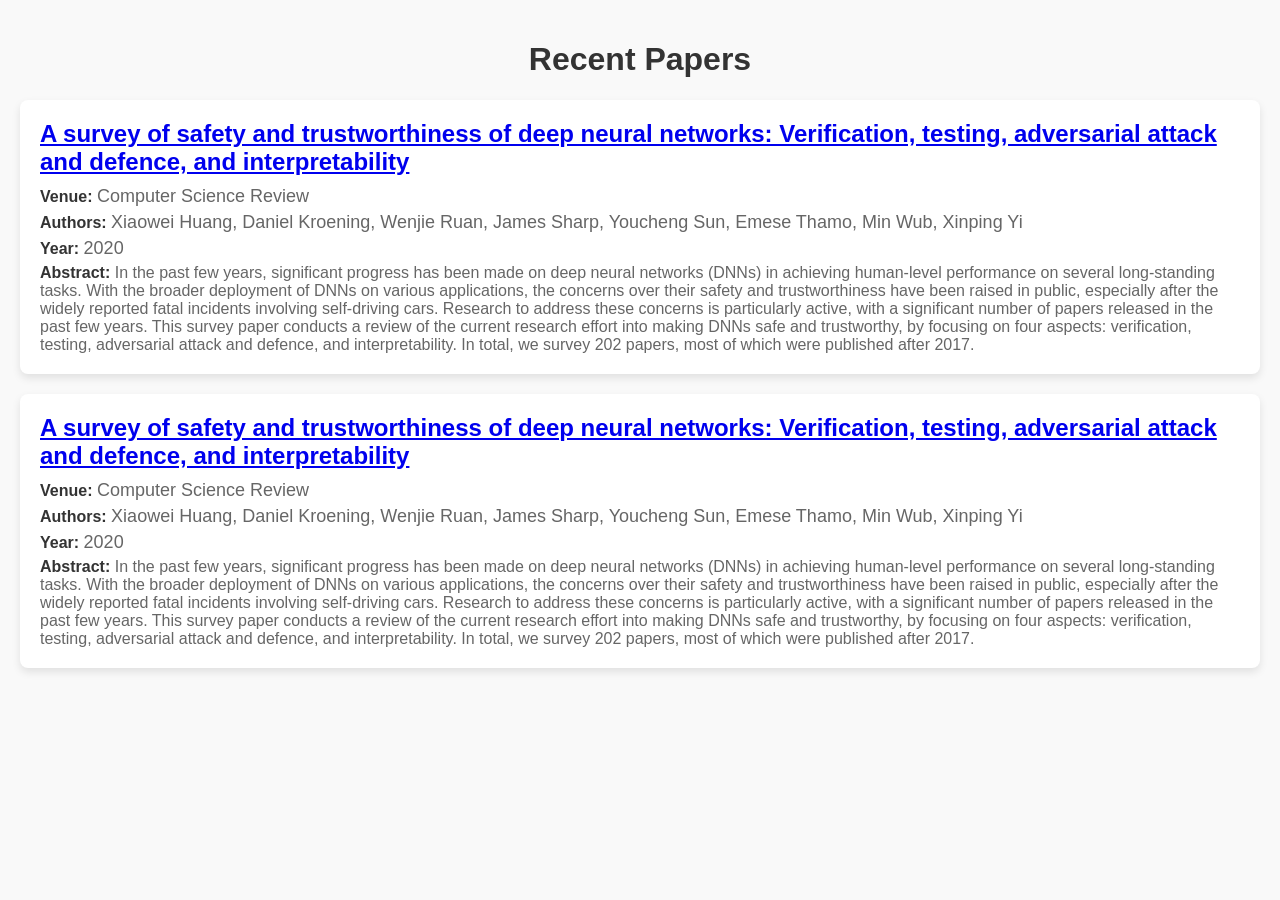
<file: ll.html>
<!DOCTYPE html>
<html lang="en">
<head>
<meta charset="UTF-8">
<meta name="viewport" content="width=device-width, initial-scale=1.0">
<title>Publication Records</title>
<style>
    body {
        font-family: Arial, sans-serif;
        margin: 0;
        padding: 20px;
        background-color: #f9f9f9;
    }
    h1 {
        text-align: center;
        color: #333;
    }
    .publication {
        background-color: #fff;
        border-radius: 8px;
        padding: 20px;
        margin-bottom: 20px;
        box-shadow: 0 4px 8px rgba(0,0,0,0.1);
    }
    .publication h2 {
        margin-top: 0;
        margin-bottom: 10px;
        color: #333;
    }
    .publication p {
        margin-top: 5px;
        margin-bottom: 5px;
        color: #666;
    }
    .publication p strong {
        font-weight: bold;
        color: #333;
    }
    .publication p:last-child {
        margin-bottom: 0;
    }
</style>
</head>
<body>
<h1>Recent Papers</h1>

<div class="publication">
    <h2><a href="https://www.sciencedirect.com/science/article/pii/S1574013719302527" target="_blank">A survey of safety and trustworthiness of deep neural networks:
        Verification, testing, adversarial attack and defence, and
        interpretability</a></h2>
    <p><strong>Venue:</strong> <span style="font-size: 18px;">Computer Science Review</span></p>
    <p><strong>Authors:</strong> <span style="font-size: 18px;">Xiaowei Huang, Daniel Kroening, Wenjie Ruan, James Sharp, Youcheng Sun,
        Emese Thamo, Min Wub, Xinping Yi</span></p>
    <p><strong>Year:</strong> <span style="font-size: 18px;">2020</span></p>
    <p class="abstract"><strong>Abstract:</strong> In the past few years, significant progress has been made on deep neural networks (DNNs) in achieving
        human-level performance on several long-standing tasks. With the broader deployment of DNNs on
        various applications, the concerns over their safety and trustworthiness have been raised in public,
        especially after the widely reported fatal incidents involving self-driving cars. Research to address these
        concerns is particularly active, with a significant number of papers released in the past few years. This
        survey paper conducts a review of the current research effort into making DNNs safe and trustworthy,
        by focusing on four aspects: verification, testing, adversarial attack and defence, and interpretability.
        In total, we survey 202 papers, most of which were published after 2017.</p>
</div>

<div class="publication">
    <h2><a href="https://www.sciencedirect.com/science/article/pii/S1574013719302527" target="_blank">A survey of safety and trustworthiness of deep neural networks:
        Verification, testing, adversarial attack and defence, and
        interpretability</a></h2>
    <p><strong>Venue:</strong> <span style="font-size: 18px;">Computer Science Review</span></p>
    <p><strong>Authors:</strong> <span style="font-size: 18px;">Xiaowei Huang, Daniel Kroening, Wenjie Ruan, James Sharp, Youcheng Sun,
        Emese Thamo, Min Wub, Xinping Yi</span></p>
    <p><strong>Year:</strong> <span style="font-size: 18px;">2020</span></p>
    <p class="abstract"><strong>Abstract:</strong> In the past few years, significant progress has been made on deep neural networks (DNNs) in achieving
        human-level performance on several long-standing tasks. With the broader deployment of DNNs on
        various applications, the concerns over their safety and trustworthiness have been raised in public,
        especially after the widely reported fatal incidents involving self-driving cars. Research to address these
        concerns is particularly active, with a significant number of papers released in the past few years. This
        survey paper conducts a review of the current research effort into making DNNs safe and trustworthy,
        by focusing on four aspects: verification, testing, adversarial attack and defence, and interpretability.
        In total, we survey 202 papers, most of which were published after 2017.</p>
</div>

<!-- Add more publication records as needed -->

</body>
</html>
</file>
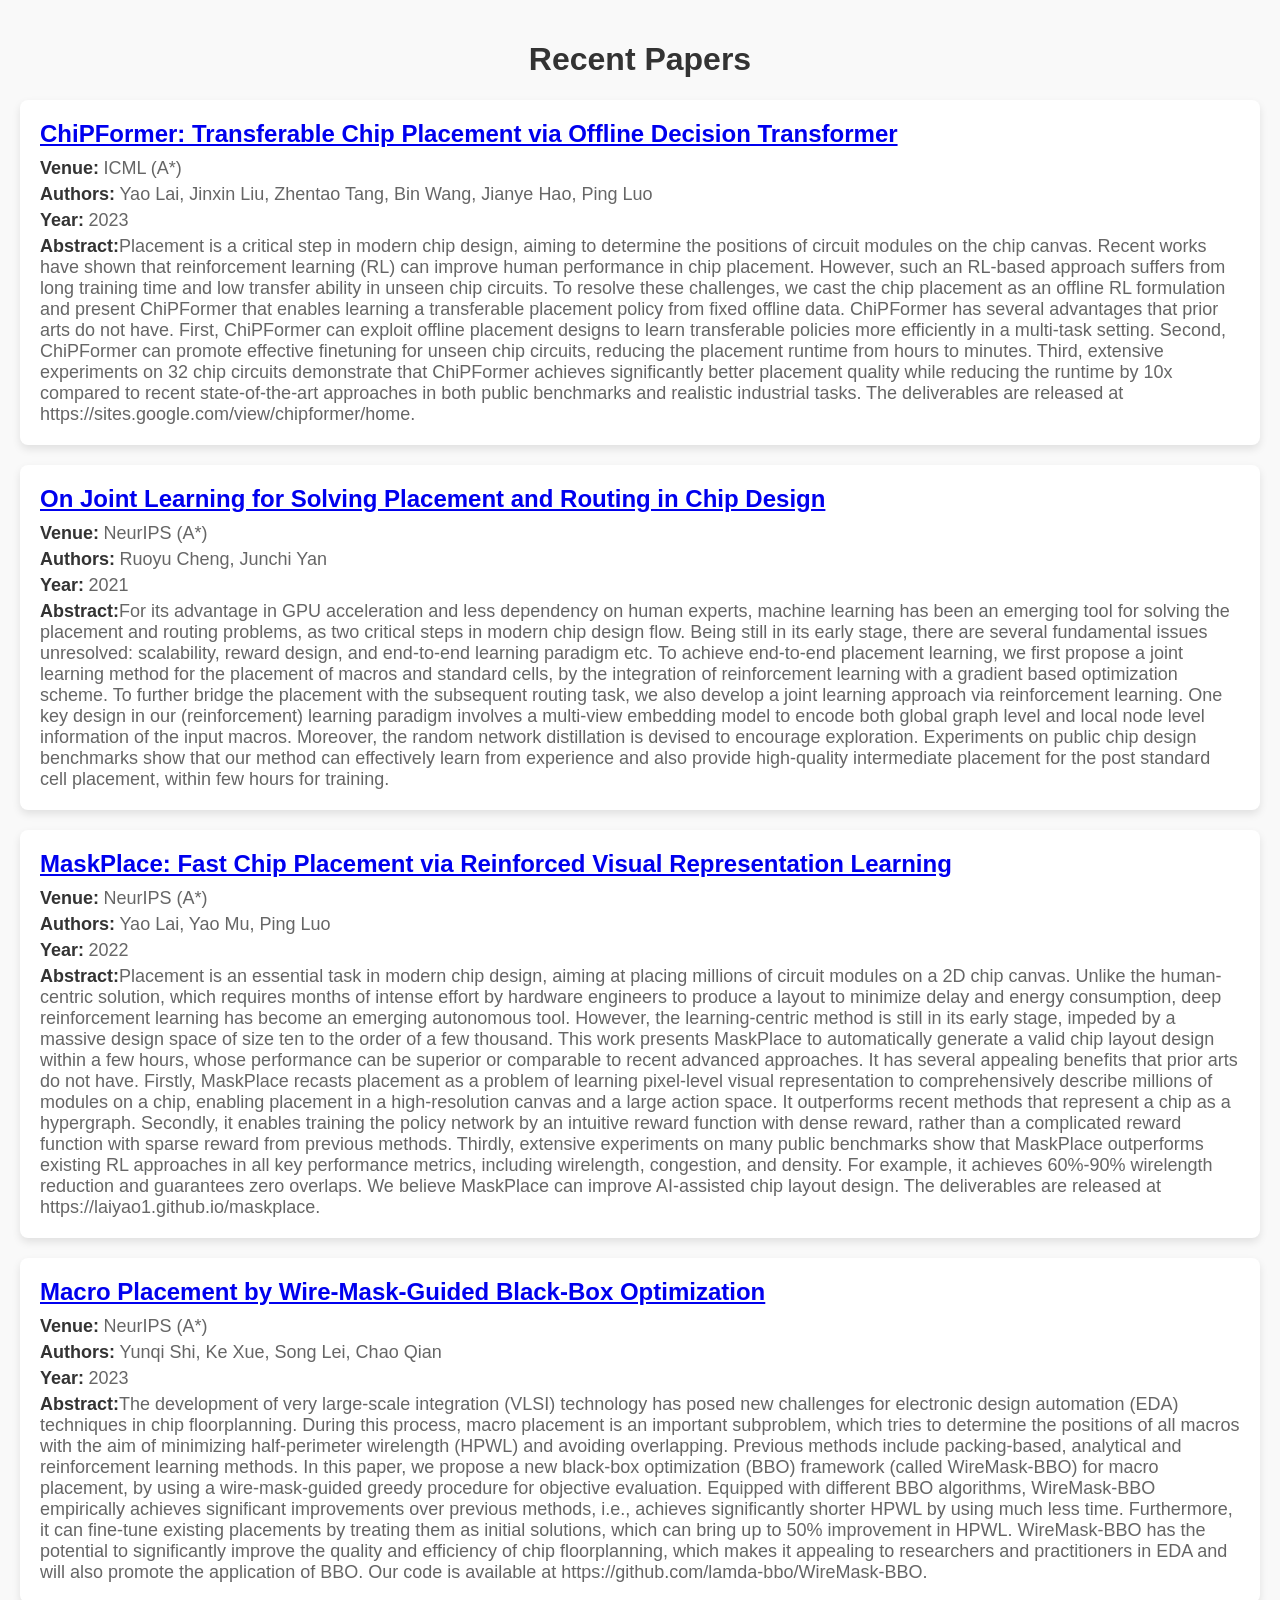
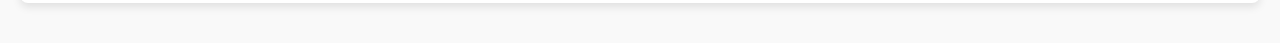
<file: top_eda.html>
<!DOCTYPE html>
<html lang="en">
<head>
<meta charset="UTF-8">
<meta name="viewport" content="width=device-width, initial-scale=1.0">
<title>Recent Papers</title>
<style>
    body {
        font-family: Arial, sans-serif;
        margin: 0;
        padding: 20px;
        background-color: #f9f9f9;
    }
    h1 {
        text-align: center;
        color: #333;
    }
    .publication {
        background-color: #fff;
        border-radius: 8px;
        padding: 20px;
        margin-bottom: 20px;
        box-shadow: 0 4px 8px rgba(0,0,0,0.1);
    }
    .publication h2 {
        margin-top: 0;
        margin-bottom: 10px;
        color: #333;
    }
    .publication p {
        margin-top: 5px;
        margin-bottom: 5px;
        color: #666;
        font-size: 16px;
    }
    .publication p strong {
        font-weight: bold;
        color: #333;
        font-size: 18px; /* Adjusted font size for strong elements */
    }
    .publication p span {
        font-size: 18px; /* Adjusted font size for span elements */
    }
    .publication .abstract {
        font-size: 18px; /* Adjusted font size for abstract */
    }
    .publication p:last-child {
        margin-bottom: 0;
    }
</style>
</head>
<body>
<h1>Recent Papers</h1>
<div class="publication">
    <h2><a href="https://proceedings.mlr.press/v202/lai23c.html" target="_blank">ChiPFormer: Transferable Chip Placement via Offline Decision Transformer</a></h2>
    <p><strong>Venue:</strong> <span style="font-size: 18px;">ICML (A*)</span></p>
    <p><strong>Authors:</strong> <span style="font-size: 18px;">Yao Lai, Jinxin Liu, Zhentao Tang, Bin Wang, Jianye Hao, Ping Luo</span></p>
    <p><strong>Year:</strong> <span style="font-size: 18px;">2023</span></p>
    <p class="abstract"><strong>Abstract:</strong>Placement is a critical step in modern chip design, aiming to determine the positions of circuit modules on the chip canvas. Recent works have shown that reinforcement learning (RL) can improve human performance in chip placement. However, such an RL-based approach suffers from long training time and low transfer ability in unseen chip circuits. To resolve these challenges, we cast the chip placement as an offline RL formulation and present ChiPFormer that enables learning a transferable placement policy from fixed offline data. ChiPFormer has several advantages that prior arts do not have. First, ChiPFormer can exploit offline placement designs to learn transferable policies more efficiently in a multi-task setting. Second, ChiPFormer can promote effective finetuning for unseen chip circuits, reducing the placement runtime from hours to minutes. Third, extensive experiments on 32 chip circuits demonstrate that ChiPFormer achieves significantly better placement quality while reducing the runtime by 10x compared to recent state-of-the-art approaches in both public benchmarks and realistic industrial tasks. The deliverables are released at https://sites.google.com/view/chipformer/home.</p>
</div>

<div class="publication">
    <h2><a href="https://proceedings.neurips.cc/paper/2021/hash/898aef0932f6aaecda27aba8e9903991-Abstract.html" target="_blank">On Joint Learning for Solving Placement and Routing in Chip Design</a></h2>
    <p><strong>Venue:</strong> <span style="font-size: 18px;">NeurIPS (A*)</span></p>
    <p><strong>Authors:</strong> <span style="font-size: 18px;">Ruoyu Cheng, Junchi Yan</span></p>
    <p><strong>Year:</strong> <span style="font-size: 18px;">2021</span></p>
    <p class="abstract"><strong>Abstract:</strong>For its advantage in GPU acceleration and less dependency on human experts, machine learning has been an emerging tool for solving the placement and routing problems, as two critical steps in modern chip design flow. Being still in its early stage, there are several fundamental issues unresolved: scalability, reward design, and end-to-end learning paradigm etc. To achieve end-to-end placement learning, we first propose a joint learning method for the placement of macros and standard cells, by the integration of reinforcement learning with a gradient based optimization scheme. To further bridge the placement with the subsequent routing task, we also develop a joint learning approach via reinforcement learning. One key design in our (reinforcement) learning paradigm involves a multi-view embedding model to encode both global graph level and local node level information of the input macros. Moreover, the random network distillation is devised to encourage exploration. Experiments on public chip design benchmarks show that our method can effectively learn from experience and also provide high-quality intermediate placement for the post standard cell placement, within few hours for training.</p>
</div>

<div class="publication">
    <h2><a href="https://proceedings.neurips.cc/paper_files/paper/2022/hash/97c8a8eb0e5231d107d0da51b79e09cb-Abstract-Conference.html" target="_blank">MaskPlace: Fast Chip Placement via Reinforced Visual Representation Learning</a></h2>
    <p><strong>Venue:</strong> <span style="font-size: 18px;">NeurIPS (A*)</span></p>
    <p><strong>Authors:</strong> <span style="font-size: 18px;">Yao Lai, Yao Mu, Ping Luo</span></p>
    <p><strong>Year:</strong> <span style="font-size: 18px;">2022</span></p>
    <p class="abstract"><strong>Abstract:</strong>Placement is an essential task in modern chip design, aiming at placing millions of circuit modules on a 2D chip canvas. Unlike the human-centric solution, which requires months of intense effort by hardware engineers to produce a layout to minimize delay and energy consumption, deep reinforcement learning has become an emerging autonomous tool. However, the learning-centric method is still in its early stage, impeded by a massive design space of size ten to the order of a few thousand. This work presents MaskPlace to automatically generate a valid chip layout design within a few hours, whose performance can be superior or comparable to recent advanced approaches. It has several appealing benefits that prior arts do not have. Firstly, MaskPlace recasts placement as a problem of learning pixel-level visual representation to comprehensively describe millions of modules on a chip, enabling placement in a high-resolution canvas and a large action space. It outperforms recent methods that represent a chip as a hypergraph. Secondly, it enables training the policy network by an intuitive reward function with dense reward, rather than a complicated reward function with sparse reward from previous methods. Thirdly, extensive experiments on many public benchmarks show that MaskPlace outperforms existing RL approaches in all key performance metrics, including wirelength, congestion, and density. For example, it achieves 60%-90% wirelength reduction and guarantees zero overlaps. We believe MaskPlace can improve AI-assisted chip layout design. The deliverables are released at https://laiyao1.github.io/maskplace.</p>
</div>

<div class="publication">
    <h2><a href="https://proceedings.neurips.cc/paper_files/paper/2022/hash/97c8a8eb0e5231d107d0da51b79e09cb-Abstract-Conference.html" target="_blank">Macro Placement by Wire-Mask-Guided Black-Box Optimization</a></h2>
    <p><strong>Venue:</strong> <span style="font-size: 18px;">NeurIPS (A*)</span></p>
    <p><strong>Authors:</strong> <span style="font-size: 18px;">Yunqi Shi, Ke Xue, Song Lei, Chao Qian</span></p>
    <p><strong>Year:</strong> <span style="font-size: 18px;">2023</span></p>
    <p class="abstract"><strong>Abstract:</strong>The development of very large-scale integration (VLSI) technology has posed new challenges for electronic design automation (EDA) techniques in chip floorplanning. During this process, macro placement is an important subproblem, which tries to determine the positions of all macros with the aim of minimizing half-perimeter wirelength (HPWL) and avoiding overlapping. Previous methods include packing-based, analytical and reinforcement learning methods. In this paper, we propose a new black-box optimization (BBO) framework (called WireMask-BBO) for macro placement, by using a wire-mask-guided greedy procedure for objective evaluation. Equipped with different BBO algorithms, WireMask-BBO empirically achieves significant improvements over previous methods, i.e., achieves significantly shorter HPWL by using much less time. Furthermore, it can fine-tune existing placements by treating them as initial solutions, which can bring up to 50% improvement in HPWL. WireMask-BBO has the potential to significantly improve the quality and efficiency of chip floorplanning, which makes it appealing to researchers and practitioners in EDA and will also promote the application of BBO. Our code is available at https://github.com/lamda-bbo/WireMask-BBO.</p>
</div>




</body>
</html>
</file>
